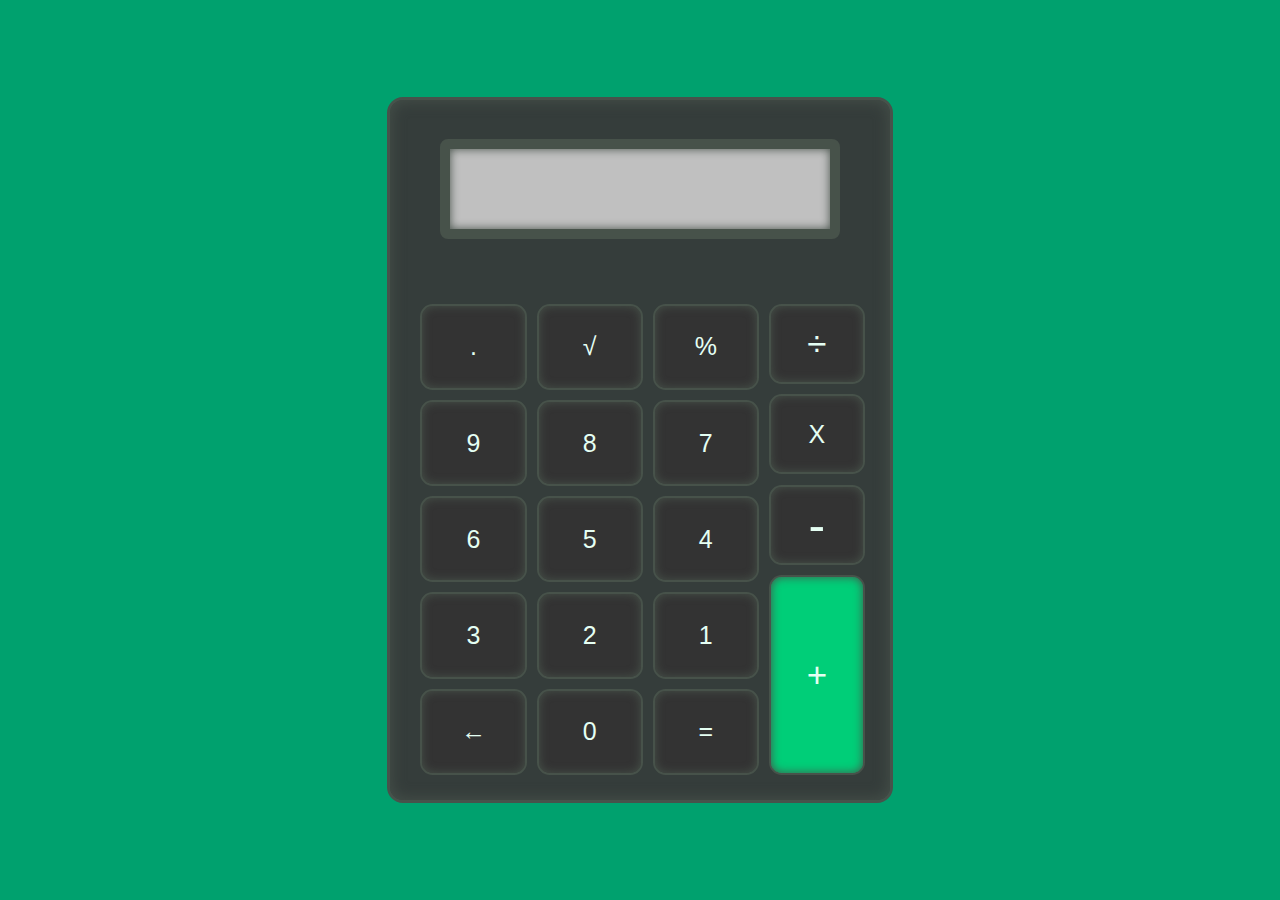
<file: index.html>
<!DOCTYPE html>
<html lang="pt-br">
<head>
    <meta charset="UTF-8">
    <meta name="viewport" content="width=device-width, initial-scale=1.0">
    <title>Calculadora</title>
    <link rel="stylesheet" href="style.css">
</head>
<body>
    <div id="conteiner">
        <div class="tela">
            <input type="text" id="input" onkeypress="return event.charCode >= 48 && event.charCode <= 57">
            <p class="error">Valor Indefinido</p>
        </div>
        <div class="botoes">
            <div class="numeros">
                <button class="botao" onclick="paraInput('.')">.</button>
                <button class="botao" onclick="paraInput('√')">√</button>
                <button class="botao" onclick="paraInput('%')">%</button>
                <button class="botao" onclick="paraInput(9)">9</button>
                <button class="botao" onclick="paraInput(8)">8</button>
                <button class="botao" onclick="paraInput(7)">7</button>
                <button class="botao" onclick="paraInput(6)">6</button>
                <button class="botao" onclick="paraInput(5)">5</button>
                <button class="botao" onclick="paraInput(4)">4</button>
                <button class="botao" onclick="paraInput(3)">3</button>
                <button class="botao" onclick="paraInput(2)">2</button>
                <button class="botao" onclick="paraInput(1)">1</button>
                <button class="botao" onclick="apagar()">←</button>
                <button class="botao" onclick="paraInput(0)">0</button>
                <button class="botao" onclick="calculo()" id="igual">=</button>
            </div>
            <div class="operacoes">
                <button class="botao" id="dividir" onclick="paraInput('÷')">÷</button>
                <button class="botao" onclick="paraInput('x')">X</button>
                <button class="botao" id="menos" onclick="paraInput('-')">-</button>
                <button class="botao" id="soma" onclick="paraInput('+')">+</button>
            </div>
        </div>
    </div>
    <script src="script.js" defer></script>
    <script>
        function follow (e){
            let left = document.getElementById("conteiner").getBoundingClientRect().left
            let top = document.getElementById("conteiner").getBoundingClientRect().top
            let posiMouseX = e.clientX
            let posiMouseY = e.clientY
            document.getElementById("conteiner").onmousemove = (e)=>{
                const x = e.clientX - (posiMouseX - left)
                const y = e.clientY - (posiMouseY - top)
                if(seguir === true){
                    document.getElementById("conteiner").style.left = x+"px"
                    document.getElementById("conteiner").style.top = y+"px"
                }
            }
        }
        document.getElementById("conteiner").onmousedown = (e)=>{
            if(e.target.className != "botao" && e.target.id != "input"){
                seguir = true
            } else {
                seguir = false
            }
            follow(e)
        }
        document.getElementById("conteiner").onmouseup = ()=>{
            seguir = false
        }
        document.getElementById("conteiner").onmouseleave = ()=>{
            seguir = false
        }
        let seguir
    </script>
</body>
</html>
</file>
<file: style.css>
* {
    font-family:'Gill Sans', 'Gill Sans MT', Calibri, 'Trebuchet MS', sans-serif;
    user-select: none;
}

@font-face{
    font-family: "fontCalculadora";
    src: url('./technology/Technology.ttf');
}

body {
    width: 100vw;
    height: 100vh;
    margin: 0;
    padding: 0;
    background-color: rgb(0, 161, 110);
    display: flex;
    align-items: center;
    justify-content: center;
    overflow: hidden;
}

#conteiner {
    position: absolute;
    width: 500px;
    height: 700px;
    background-color: rgb(53, 61, 59);
    border: 3px solid rgb(71, 82, 75);
    box-shadow:  0px 0px 15px rgb(71, 82, 75) inset;
    display: flex;
    flex-direction: column;
    border-radius: 1rem;
}

.tela {
    width: 100%;
    height: 35%;
    box-sizing: border-box;
    display: flex;
    align-items: center;
    justify-content: center;
    position: relative;
}

.error {
    position: absolute;
    display: none;
    font-size: 35px;
    color: rgb(246, 0, 0);
}

.tela input {
    width: 80%;
    height: 100px;
    box-sizing: border-box;
    border-radius: 0.5rem;
    outline: none;
    font-size: 55px;
    padding: 20px;
    font-family: fontCalculadora;
    text-align: center;
    border: 10px solid rgb(71, 82, 74);
    background-color: rgb(192, 192, 192);
    box-shadow:  0px 0px 10px rgb(71, 82, 74) inset;
}

.botoes {
    width: 100%;
    height: inherit;
    box-sizing: border-box;
    display: flex;
    align-items: center;
    justify-content: space-around;
    padding: 20px;
}

.numeros {
    width: inherit;
    height: 100%;
    display: flex;
    flex-wrap: wrap;
    justify-content: flex-end;
}

.botao {
    width: 30%;
    margin: 5px;
    height: auto;
    border-radius: 0.8rem;
    background-color: rgb(51, 51, 51);
    box-shadow:  0px 0px 10px rgb(71, 82, 74) inset;
    border: 2px solid rgb(71, 82, 74);
    font-size: 25px;
    color: rgb(229, 255, 243);
    transition: 200ms;
    cursor: pointer;
}

.botao:active {
    background-color: rgb(0, 131, 63);
    box-shadow:  0px 0px 20px rgb(41, 48, 43) inset;
    border: 2px solid rgb(41, 48, 43);
    font-size: 20px;
}

.operacoes {
    width: 30%;
    height: 100%;
    display: flex;
    flex-direction: column;
    align-items: center;
    justify-content: space-between;
}

.operacoes .botao {
    width: 90%;
    height: 80px
}

#dividir {
    font-size: 35px;
}

#dividir:active {
    font-size: 30px;
}

#menos {
    font-size: 50px;
}

#menos:active {
    font-size: 45px;
}

#soma {
    height: 200px;
    background-color: rgb(0, 206, 120);
    font-size: 35px;
}

#soma:active {
    background-color: rgb(0, 131, 63);
    font-size: 30px;
}

#igual {
    font-size: 25px;
}

#igual:active {
    font-size: 20px;
}
</file>
